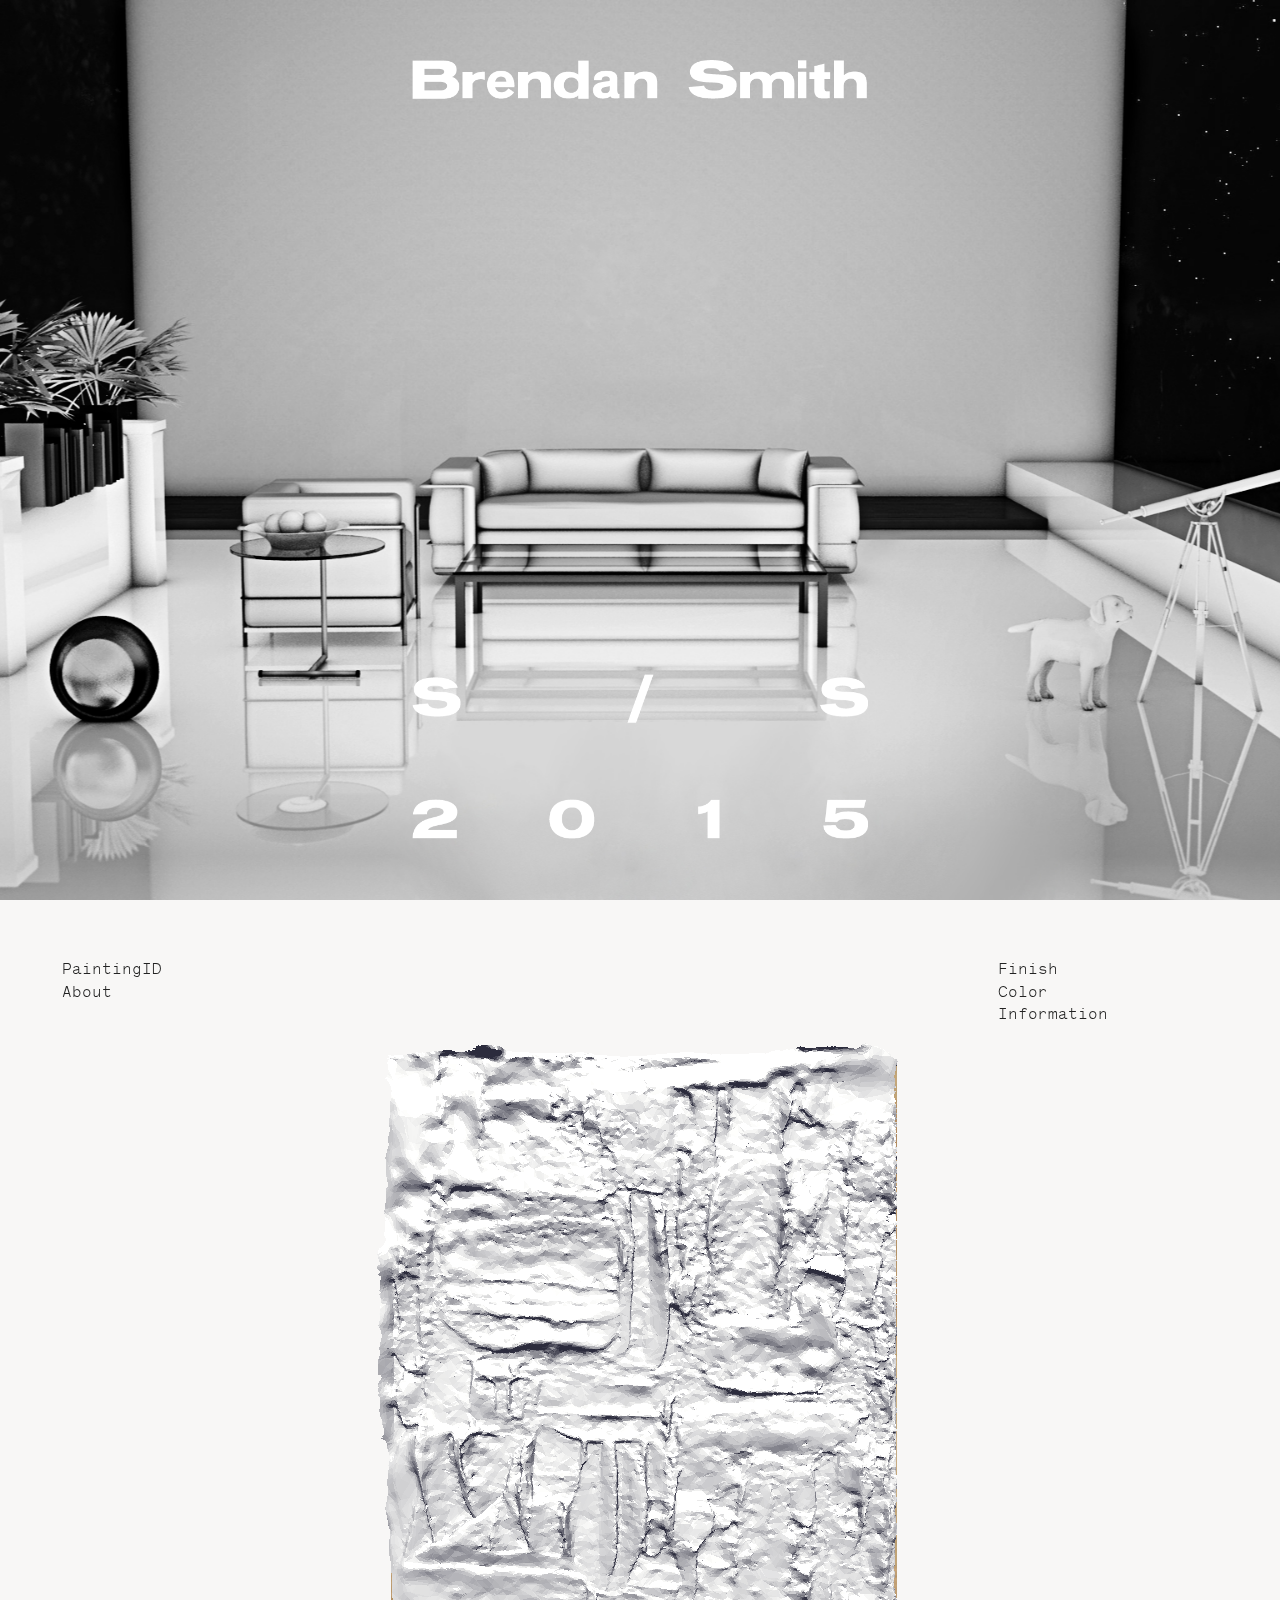
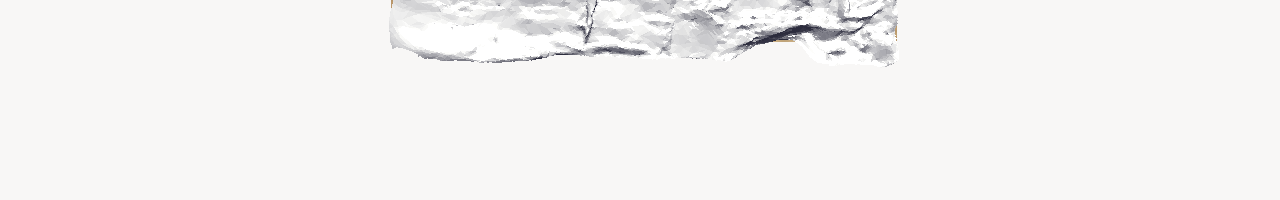
<file: index.html>
<!DOCTYPE html><html class="no-js"><head><meta charset="utf-8"><meta http-equiv="X-UA-Compatible" content="IE=edge"><title>Brendan Smith • PaintingID</title><meta name="description" content=""><meta name="viewport" content="width=device-width, initial-scale=1"><link rel="icon" type="image/png" href="/img/favicon.png"><link rel="stylesheet" href="/css/style.css"></head><body></body></html><div class="underlay fixed"><ul class="underlay-top"><li class="is-active"><img src="/img/bs-type-export-1.png"></li><li><img src="/img/bs-type-export-2.png"></li><li><img src="/img/bs-type-export-3.png"></li></ul><ul class="underlay-bottom bottom--ss"><li><img src="/img/bs-type-export-5.png"></li></ul><ul class="underlay-bottom bottom--about"><li><img src="/img/bs-type-export-4.png"></li></ul></div><ul class="gradients"><li class="gradient colour--4ff0d8"></li><li class="gradient colour--222222"></li><li class="gradient colour--119AE1"></li><li class="gradient colour--faaba5"></li><li class="gradient colour--9094e5"></li><li class="gradient colour--7d1a50"></li><li class="gradient colour--d94d21"></li><li class="gradient colour--121645"></li><li class="gradient colour--dce436"></li><li class="gradient colour--ffffff is-active"></li></ul><section data-bg="/img/room_version3_empty.jpg" class="section--intro js-not-scrolled"><div class="intro-painting"></div></section><section id="paintings" class="section--paintings"><div class="render"></div><div class="loading"><div class="loading-progress"></div></div><ul class="section-sidebar sidebar--left"><li><a href="#paintings">PaintingID</a></li><li><a href="#about">About</a></li></ul><ul class="section-sidebar sidebar--right"><li class="toggle-me"> <a href="#" class="js-to-toggle">Finish</a><ul class="buttons buttons--finishes clearfix"><li data-id="0" class="button button--1"></li><li data-id="1" class="button button--2"></li><li data-id="2" class="button button--3"></li><li data-id="3" class="button button--4"></li></ul></li><li class="toggle-me"> <a href="#" class="js-to-toggle">Color</a><ul class="buttons buttons--colours clearfix"><li data-name="#4ff0d8" data-colour="#4ff0d8" class="button colour--4ff0d8"></li><li data-name="#000000" data-colour="#222222" class="button colour--000000"></li><li data-name="#119AE1" data-colour="#119AE1" class="button colour--119AE1"></li><li data-name="#faaba5" data-colour="#faaba5" class="button colour--faaba5"></li><li data-name="#9094e5" data-colour="#9094e5" class="button colour--9094e5"></li><li data-name="#7d1a50" data-colour="#7d1a50" class="button colour--7d1a50"></li><li data-name="#d94d21" data-colour="#d94d21" class="button colour--d94d21"></li><li data-name="#121645" data-colour="#121645" class="button colour--121645"></li><li data-name="#dce436" data-colour="#dce436" class="button colour--dce436"></li><li data-name="#ffffff" data-colour="#ffffff" class="button colour--ffffff"></li></ul></li><li class="toggle-me"> <a href="#" class="js-to-toggle">Information</a><ul class="information"><li><p class="sidebar-information"></p></li><li class="information-box no-hover"><span class="box-series"></span><span class="box-finish"></span><span class="box-colour"></span></li><li class="information-box js-show-preview">Preview </li><li class="information-box"><a href="#" class="js-mail">Submit Order</a></li></ul></li></ul></section><section id="about" class="section--about hide-about"><div class="section-copy"><h2>S/S 2015</h2><p>Considered to be pure paintings, Smith's works are viewed as extreme in the fact that they do not deal with anything other than the movement of paint across a surface via various systems of gesture. This focus on application of the material has become the central subject of his painting and has allowed for the realization that decisions such as color are not central to his practice. This awareness, along with the development of his gestural combinations, has allowed Smith to permit outside sources the opportunity to choose from options in a customizable fashion. This aspect of the tailor-made in Smith’s work complicates such an industrial approach to abstraction as each new piece becomes the result of a unique conversation with its future owner, yet the retail nature of this exchange further affirms the status of the painting as a salable commodity. However, Smith’s exploration of the theme of art as object is tongue-in-cheek rather than cynical. The delight he takes in the play with the paint is palpable; consequently becoming pure action painting, meditations on the luscious and pleasurable potential of the material.</p><p>For his PaintingID project at FIVE ELEVEN, Smith will create ten custom paintings using one of four finishes and one of ten color options. The paintings all use three gallons of oil paint, and are 48 in. x 40 in. on canvas stretched over a 2 in. deep wood panel. The four finishes include: Linear (#1), Free-form (#2), Curved (#3), and Diagonal (#4). Four out of the ten colors available are custom colors Smith created with a NY paint factory and are exclusive to the artist's studio. These four include: Oral-B (#4FF0D8), Lavender (#AF96FA), Salmon (#FAABA5), and Blue #1 (#119AE1). The remaining six colors are standard for the paint factory and won't be used again by Smith outside of PaintingID.</p><h2>Inquiries</h2><p class="center">Brendan Smith Studio, New York, NY<br><a href="mailto:info@brendansmithstudio.com">info@brendansmithstudio.com</a></p><h2>Credits</h2><p class="center">Site design <a href="http://eeshirtay.com">Harry Gassel</a> and <a href="http://www.sethhoekstra.com">Seth Hoekstra</a>. Developed <a href="http://artcommaco.de/">Ryan Smith</a>. 3D Illustration <a href="http://www.jamesorlando.net">James Orlando</a>.</p></div></section><div class="sidebar-underlay"></div><a href="#" class="mobile-sidebar-trigger"><</a><script src="/js/three.min.js"></script><script src="/js/BinLoader.js"></script><script src="/js/OrbitControls.js"></script><script src="/js/script.js"></script>
</file>
<file: css/style.css>
/*! normalize.css v3.0.1 | MIT License | git.io/normalize */

/**
 * 1. Set default font family to sans-serif.
 * 2. Prevent iOS text size adjust after orientation change, without disabling
 *    user zoom.
 */

html {
    font-family: sans-serif; /* 1 */
    -ms-text-size-adjust: 100%; /* 2 */
    -webkit-text-size-adjust: 100%; /* 2 */
}

/**
 * Remove default margin.
 */

body {
    margin: 0;
}

/* HTML5 display definitions
========================================================================== */

/**
 * Correct `block` display not defined for any HTML5 element in IE 8/9.
 * Correct `block` display not defined for `details` or `summary` in IE 10/11 and Firefox.
 * Correct `block` display not defined for `main` in IE 11.
 */

article,
aside,
details,
figcaption,
figure,
footer,
header,
hgroup,
main,
nav,
section,
summary {
    display: block;
}

/**
 * 1. Correct `inline-block` display not defined in IE 8/9.
 * 2. Normalize vertical alignment of `progress` in Chrome, Firefox, and Opera.
 */

audio,
canvas,
progress,
video {
    display: inline-block; /* 1 */
    vertical-align: baseline; /* 2 */
}

/**
 * Prevent modern browsers from displaying `audio` without controls.
 * Remove excess height in iOS 5 devices.
 */

audio:not([controls]) {
    display: none;
    height: 0;
}

/**
 * Address `[hidden]` styling not present in IE 8/9/10.
 * Hide the `template` element in IE 8/9/11, Safari, and Firefox < 22.
 */

[hidden],
template {
    display: none;
}

/* Links
========================================================================== */

/**
 * Remove the gray background color from active links in IE 10.
 */

a {
    background: transparent;
}

/**
 * Improve readability when focused and also mouse hovered in all browsers.
 */

a:active,
a:hover {
    outline: 0;
}

/* Text-level semantics
========================================================================== */

/**
 * Address styling not present in IE 8/9/10/11, Safari, and Chrome.
 */

abbr[title] {
    border-bottom: 1px dotted;
}

/**
 * Address style set to `bolder` in Firefox 4+, Safari, and Chrome.
 */

b,
strong {
    font-weight: bold;
}

/**
 * Address styling not present in Safari and Chrome.
 */

dfn {
    font-style: italic;
}

/**
 * Address variable `h1` font-size and margin within `section` and `article`
 * contexts in Firefox 4+, Safari, and Chrome.
 */

h1 {
    font-size: 2em;
    margin: 0.67em 0;
}

/**
 * Address styling not present in IE 8/9.
 */

mark {
    background: #ff0;
    color: #000;
}

/**
 * Address inconsistent and variable font size in all browsers.
 */

small {
    font-size: 80%;
}

/**
 * Prevent `sub` and `sup` affecting `line-height` in all browsers.
 */

sub,
sup {
    font-size: 75%;
    line-height: 0;
    position: relative;
    vertical-align: baseline;
}

sup {
    top: -0.5em;
}

sub {
    bottom: -0.25em;
}

/* Embedded content
========================================================================== */

/**
 * Remove border when inside `a` element in IE 8/9/10.
 */

img {
    border: 0;
}

/**
 * Correct overflow not hidden in IE 9/10/11.
 */

svg:not(:root) {
    overflow: hidden;
}

/* Grouping content
========================================================================== */

/**
 * Address margin not present in IE 8/9 and Safari.
 */

figure {
    margin: 1em 40px;
}

/**
 * Address differences between Firefox and other browsers.
 */

hr {
    -moz-box-sizing: content-box;
    box-sizing: content-box;
    height: 0;
}

/**
 * Contain overflow in all browsers.
 */

pre {
    overflow: auto;
}

/**
 * Address odd `em`-unit font size rendering in all browsers.
 */

code,
kbd,
pre,
samp {
    font-family: monospace, monospace;
    font-size: 1em;
}

/* Forms
========================================================================== */

/**
 * Known limitation: by default, Chrome and Safari on OS X allow very limited
 * styling of `select`, unless a `border` property is set.
 */

/**
 * 1. Correct color not being inherited.
 *    Known issue: affects color of disabled elements.
 * 2. Correct font properties not being inherited.
 * 3. Address margins set differently in Firefox 4+, Safari, and Chrome.
 */

button,
input,
optgroup,
select,
textarea {
    color: inherit; /* 1 */
    font: inherit; /* 2 */
    margin: 0; /* 3 */
}

/**
 * Address `overflow` set to `hidden` in IE 8/9/10/11.
 */

button {
    overflow: visible;
}

/**
 * Address inconsistent `text-transform` inheritance for `button` and `select`.
 * All other form control elements do not inherit `text-transform` values.
 * Correct `button` style inheritance in Firefox, IE 8/9/10/11, and Opera.
 * Correct `select` style inheritance in Firefox.
 */

button,
select {
    text-transform: none;
}

/**
 * 1. Avoid the WebKit bug in Android 4.0.* where (2) destroys native `audio`
 *    and `video` controls.
 * 2. Correct inability to style clickable `input` types in iOS.
 * 3. Improve usability and consistency of cursor style between image-type
 *    `input` and others.
 */

button,
html input[type="button"], /* 1 */
input[type="reset"],
input[type="submit"] {
    -webkit-appearance: button; /* 2 */
    cursor: pointer; /* 3 */
}

/**
 * Re-set default cursor for disabled elements.
 */

button[disabled],
html input[disabled] {
    cursor: default;
}

/**
 * Remove inner padding and border in Firefox 4+.
 */

button::-moz-focus-inner,
input::-moz-focus-inner {
    border: 0;
    padding: 0;
}

/**
 * Address Firefox 4+ setting `line-height` on `input` using `!important` in
 * the UA stylesheet.
 */

input {
    line-height: normal;
}

/**
 * It's recommended that you don't attempt to style these elements.
 * Firefox's implementation doesn't respect box-sizing, padding, or width.
 *
 * 1. Address box sizing set to `content-box` in IE 8/9/10.
 * 2. Remove excess padding in IE 8/9/10.
 */

input[type="checkbox"],
input[type="radio"] {
    box-sizing: border-box; /* 1 */
    padding: 0; /* 2 */
}

/**
 * Fix the cursor style for Chrome's increment/decrement buttons. For certain
 * `font-size` values of the `input`, it causes the cursor style of the
 * decrement button to change from `default` to `text`.
 */

input[type="number"]::-webkit-inner-spin-button,
input[type="number"]::-webkit-outer-spin-button {
    height: auto;
}

/**
 * 1. Address `appearance` set to `searchfield` in Safari and Chrome.
 * 2. Address `box-sizing` set to `border-box` in Safari and Chrome
 *    (include `-moz` to future-proof).
 */

input[type="search"] {
    -webkit-appearance: textfield; /* 1 */
    -moz-box-sizing: content-box;
    -webkit-box-sizing: content-box; /* 2 */
    box-sizing: content-box;
}

/**
 * Remove inner padding and search cancel button in Safari and Chrome on OS X.
 * Safari (but not Chrome) clips the cancel button when the search input has
 * padding (and `textfield` appearance).
 */

input[type="search"]::-webkit-search-cancel-button,
input[type="search"]::-webkit-search-decoration {
    -webkit-appearance: none;
}

/**
 * Define consistent border, margin, and padding.
 */

fieldset {
    border: 1px solid #c0c0c0;
    margin: 0 2px;
    padding: 0.35em 0.625em 0.75em;
}

/**
 * 1. Correct `color` not being inherited in IE 8/9/10/11.
 * 2. Remove padding so people aren't caught out if they zero out fieldsets.
 */

legend {
    border: 0; /* 1 */
    padding: 0; /* 2 */
}

/**
 * Remove default vertical scrollbar in IE 8/9/10/11.
 */

textarea {
    overflow: auto;
}

/**
 * Don't inherit the `font-weight` (applied by a rule above).
 * NOTE: the default cannot safely be changed in Chrome and Safari on OS X.
 */

optgroup {
    font-weight: bold;
}

/* Tables
========================================================================== */

/**
 * Remove most spacing between table cells.
 */

table {
    border-collapse: collapse;
    border-spacing: 0;
}

td,
th {
    padding: 0;
}
/*! HTML5 Boilerplate v4.3.0 | MIT License | http://h5bp.com/ */

/*
 * What follows is the result of much research on cross-browser styling.
 * Credit left inline and big thanks to Nicolas Gallagher, Jonathan Neal,
 * Kroc Camen, and the H5BP dev community and team.
 */

/* ==========================================================================
   Base styles: opinionated defaults
   ========================================================================== */

html {
    color: #222;
    font-size: 1em;
    line-height: 1.4;
}

/*
 * Remove text-shadow in selection highlight: h5bp.com/i
 * These selection rule sets have to be separate.
 * Customize the background color to match your design.
 */

::-moz-selection {
    background: #b3d4fc;
    text-shadow: none;
}

::selection {
    background: #b3d4fc;
    text-shadow: none;
}

/*
 * A better looking default horizontal rule
 */

hr {
    display: block;
    height: 1px;
    border: 0;
    border-top: 1px solid #ccc;
    margin: 1em 0;
    padding: 0;
}

/*
 * Remove the gap between images, videos, audio and canvas and the bottom of
 * their containers: h5bp.com/i/440
 */

audio,
canvas,
img,
svg,
video {
    vertical-align: middle;
}

/*
 * Remove default fieldset styles.
 */

fieldset {
    border: 0;
    margin: 0;
    padding: 0;
}

/*
 * Allow only vertical resizing of textareas.
 */

textarea {
    resize: vertical;
}

/* ==========================================================================
   Helper classes
   ========================================================================== */

/*
 * Hide from both screenreaders and browsers: h5bp.com/u
 */

.hidden {
    display: none !important;
    visibility: hidden;
}

/*
 * Hide only visually, but have it available for screenreaders: h5bp.com/v
 */

.visuallyhidden {
    border: 0;
    clip: rect(0 0 0 0);
    height: 1px;
    margin: -1px;
    overflow: hidden;
    padding: 0;
    position: absolute;
    width: 1px;
}

/*
 * Extends the .visuallyhidden class to allow the element to be focusable
 * when navigated to via the keyboard: h5bp.com/p
 */

.visuallyhidden.focusable:active,
.visuallyhidden.focusable:focus {
    clip: auto;
    height: auto;
    margin: 0;
    overflow: visible;
    position: static;
    width: auto;
}

/*
 * Hide visually and from screenreaders, but maintain layout
 */

.invisible {
    visibility: hidden;
}

/*
 * Clearfix: contain floats
 *
 * For modern browsers
 * 1. The space content is one way to avoid an Opera bug when the
 *    `contenteditable` attribute is included anywhere else in the document.
 *    Otherwise it causes space to appear at the top and bottom of elements
 *    that receive the `clearfix` class.
 * 2. The use of `table` rather than `block` is only necessary if using
 *    `:before` to contain the top-margins of child elements.
 */

.clearfix:before,
.clearfix:after {
    content: " "; /* 1 */
    display: table; /* 2 */
}

.clearfix:after {
    clear: both;
}
@font-face {
    font-family: 'LetteraProRegular';
    src: url('fonts/lineto-lettera-pro-regular.eot');
    src: url('fonts/lineto-lettera-pro-regular.eot?#iefix') format('embedded-opentype'),
         url('fonts/lineto-lettera-pro-regular.woff') format('woff'),
         url('fonts/lineto-lettera-pro-regular.ttf') format('truetype'),
         url('fonts/lineto-lettera-pro-regular.svg#LetteraProRegular') format('svg');
    font-weight: normal;
    font-style: normal;
}html {
  height: 100%;
}

body {
  background: #f8f7f6;
  line-height: 1.5em;
  font-family: "LetteraProRegular";
  font-size: 15px;
  min-height: 100%;
  overflow-x: hidden !important;
  overflow-y: scroll;
  position: relative;
  width: 100%;
}

.fixed {
  height: 100%;
  position: fixed;
  width: 100%;
}

.gradient {
  z-index: 1;
}

.underlay {
  pointer-events: none;
  z-index: 2;
}

.underlay h1 {
  color: rgb(255, 255, 255);
  display: block;
  font-family: Helvetica;
  font-size: 3.8vw;
  font-weight: normal;
  left: 32.1875%;
  margin: 1em 0 0;
  padding: 0;
  position: absolute;
  text-align: center;
  width: 35.625%
}

h1.underlay-bottom p {
  line-height: 1.5em;
  margin: -1.5em 0 0;
  padding: 0;
  text-align: justify;
}

h1.underlay-bottom p:after{
   content: "";
   display: inline-block;
   width: 100%;
}

section {
  min-height: 100%;
  position: absolute;
  width: 100%;
  z-index: 3;
}

section.section--intro {
  background-image: url('/img/room_version3_empty.jpg');
  background-position: center center;
  background-repeat: no-repeat;
  background-size: cover;
  cursor: pointer;
  opacity: 0;
  z-index: 1;
}

section.section--intro.show--intro {
  opacity: 1.0;
  -webkit-transition: opacity 1200ms linear;
  transition: opacity 1200ms linear;
}

.intro-painting {
  background-position: center center;
  background-repeat: no-repeat;
  background-size: cover;
  box-sizing: border-box;
  left: 22.5%;
  height: 55%;
  position: absolute;
  top: -5%;
  width: 55%;
}

section.section--paintings {
  top: 100%;
}

.section-sidebar {
  left: 4.86%;
  top: 60px;
  margin: 0;
  padding: 0;
  position: absolute;
  width: 15.7%;
}

.section-sidebar.sidebar--right {
  left: auto;
  right: 3%;
  width: 19%;
}

.section-sidebar ul,
.section-sidebar li {
  list-style-type: none;
  margin: 0;
  padding: 0;
}

.section-sidebar a {
  color: inherit;
  text-decoration: none;
}

.section-sidebar ul.buttons {
  margin: 0 0 0 1.5em;
  width: 140px;
}

.section-sidebar ul.information {
  margin: 0 0 1em 1.5em;
}

.buttons .button {
  background: none;
  background-color: none;
  border: 1px solid rgb(0, 0, 0);
  border-radius: 20px;
  box-sizing: border-box;
  cursor: pointer;
  height: 14px;
  float: left;
  margin: 10px 10px 0 0;
  width: 14px;
  -webkit-transition: background-color 300ms linear;
  transition: background-color 300ms linear;
}

.button.is-loading {
  cursor: not-allowed;
  opacity: 0.2;
}

.button:hover,
.button.is-active {
  background-color: rgb(0, 0, 0);
}

section.section--about {
  height: auto;
  pointer-events: none;
  top: 200%;
}

section.section--about.hide-about {
  display: none;
}

.section-copy {
  margin: 60px auto 0;
  pointer-events: none;
  width: 47.5%
}

.section-copy h2 {
  font-size: 15px;
  font-weight: normal;
  margin: 0 auto 2em; 
  padding: 0;
  text-align: center;
  text-decoration: underline;
  width: auto;
}

.section-copy p {
  text-align: left;
  margin: 0 auto 2em;
  pointer-events: auto;
  max-width: 525px;
}

.section-copy p.center {
  text-align: center;
}

.section-copy a {
  color: inherit;
}

.copy-table ul,
.copy-table li {
  list-style-type: none;
  margin: 0;
  padding: 0;
}

.copy-table {
  margin-bottom: 1.5em;
}

.copy-table li {
  float: left;
  margin-bottom: 0.5em;
  width: 33.333%;
  text-align: center;
}

.copy-table .table-header li {
  margin-bottom: 2em;
  text-decoration: underline;
}

.loading {
  border: 1px solid rgb(0, 0, 0);
  border-radius: 20px;
  height: 14px;
  left: 37.5%;
  margin: -8px 0 0;
  overflow: hidden;
  position: absolute;
  top: 50%;
  width: 25%;
  z-index: 4;
}

.loading-progress {
  background: rgb(0, 0, 0);
  height: 100%;
  position: absolute;
  width: 0%;
}

li.toggle-me ul {
  box-sizing: border-box;
  height: auto;
  margin: 0;
  max-height: 0;
  overflow: hidden;
  padding: 0;
  transition: max-height 300ms linear;
  -webkit-transition: max-height 300ms linear;
}

li.toggle-me.toggled ul {
  max-height: 200px;
  margin-bottom: 1em;
}

li.toggle-me.toggled ul.information {
  max-height: 400px;
}

.section-sidebar li.information-box {
  background: rgb(255, 255, 255);
  border: 2px solid rgb(0, 0, 0);
  box-sizing: border-box;
  margin: 0 0 1em;
  padding: 0.5em;
  text-align: center;
  width: 200px;
  -webkit-transition: background-color 300ms linear, color 300ms linear;
  transition: background-color 300ms linear, color 300ms linear;
}

.information-box span {
  margin-right: 6px;
}

p.sidebar-information {
  width: 200px;
}

.information-box span:last-of-type {
  margin-right: 0;
}

.section-sidebar li.information-box:hover,
.section-sidebar li.information-box:active,
.section-sidebar li.information-box.is-active {
  background: rgb(0, 0, 0);
  color: rgb(255, 255, 255);
  cursor: pointer;
}

.section-sidebar li.information-box.no-hover:hover,
.section-sidebar li.information-box.no-hover:active,
.section-sidebar li.information-box.no-hover.is-active {
  cursor: auto;
  background: rgb(255, 255, 255);
  color: rgb(0, 0, 0);
}

.fix-page section .section-sidebar.sidebar--left {
  position: fixed;
}

.fix-page section.section--intro {
  position: fixed;
  top: -100%;
  z-index: 9;
}

section.section--intro.animate--top {
  -webkit-transition: top 600ms ease-in-out;
  transition: top 600ms ease-in-out;
}

.fix-page section.section--intro.show--preview {
  top: 0;
}

.fix-page section.section--paintings {
  top: 0;
}

.fix-page section.section--about {
  top: 100%;
}

li.information-box a {
  display: block;
}

section.section--paintings--phone {
  display: none;
  top: 100%;
}

.fix-page section.section--paintings--phone {
  top: 0;
}

section.section--paintings--phone .phone-background {
  background-image: url('/img/iphone.png');
  background-position: center center;
  background-repeat: no-repeat;
  background-size: contain;
  height: 100%;
  opacity: 0.3;
  position: absolute;
  width: 100%;
}

section.section--paintings--phone p {
  left: 50%;
  position: absolute;
  text-align: center;
  margin-left: -160px;
  margin-top: -20px;
  top: 50%;
  width: 280px;
}

.underlay ul {
  font-size: 40px;
  left: 32.1875%;
  margin: 0;
  padding: 0;
  position: absolute;
  text-align: center;
  width: 35.625%;
}

.underlay li {
  list-style-type: none;
  margin: 0;
  opacity: 0;
  padding: 0;
  position: absolute;
  width: 100%;
}

.underlay li.is-active {
  opacity: 1.0;
}

.underlay .underlay-top {
  top: 60px;
}

.underlay .underlay-bottom {
  bottom: 60px;
}

.underlay-bottom li {
  transition: opacity 600ms ease-in-out;
  -webkit-transition: opacity 600ms ease-in-out;
}

.underlay img {
  left: 0;
  position: absolute;
  width: 100%;
}

.underlay-bottom img {
  bottom: 0;
}

.mobile-sidebar-trigger {
  display: none;
}

.render {
  overflow: hidden;
}

section.section--intro.js-not-scrolled {
  animation: pulse 2.8s ease-in-out infinite;
  -webkit-animation: pulse 3s ease-in-out infinite;
}

@-webkit-keyframes pulse {
  0% {
    opacity: 0.5
  }
  50% {
    opacity: 1.0
  }
  100% {
    opacity: 0.5
  }
}

@keyframes pulse {
  0% {
    opacity: 0.5
  }
  50% {
    opacity: 1.0
  }
  100% {
    opacity: 0.5
  }
 }.button.colour--4ff0d8 {
  border-color: #4ff0d8;
}

.button.colour--4ff0d8:hover,
.button.colour--4ff0d8.is-active {
  background-color: #4ff0d8;
}


.button.colour--000000 {
  border-color: #000000;
}

.button.colour--000000:hover,
.button.colour--000000.is-active {
  background-color: #000000;
}


.button.colour--119AE1 {
  border-color: #119AE1;
}

.button.colour--119AE1:hover,
.button.colour--119AE1.is-active {
  background-color: #119AE1;
}


.button.colour--faaba5 {
  border-color: #faaba5;
}

.button.colour--faaba5:hover,
.button.colour--faaba5.is-active {
  background-color: #faaba5;
}


.button.colour--9094e5 {
  border-color: #9094e5;
}

.button.colour--9094e5:hover,
.button.colour--9094e5.is-active {
  background-color: #9094e5;
}


.button.colour--7d1a50 {
  border-color: #7d1a50;
}

.button.colour--7d1a50:hover,
.button.colour--7d1a50.is-active {
  background-color: #7d1a50;
}


.button.colour--d94d21 {
  border-color: #d94d21;
}

.button.colour--d94d21:hover,
.button.colour--d94d21.is-active {
  background-color: #d94d21;
}


.button.colour--121645 {
  border-color: #121645;
}

.button.colour--121645:hover,
.button.colour--121645.is-active {
  background-color: #121645;
}


.button.colour--dce436 {
  border-color: #dce436;
}

.button.colour--dce436:hover,
.button.colour--dce436.is-active {
  background-color: #dce436;
}


.button.colour--ffffff {
  border-color: #ffffff;
}

.button.colour--ffffff:hover,
.button.colour--ffffff.is-active {
  background-color: #ffffff;
}.gradients {
  height: 100%;
  margin: 0;
  padding: 0;
  position: fixed;
  width: 100%;
  z-index: 0;
}

.gradient {
  height: 100%;
  list-style-type: none;
  margin: 0;
  padding: 0;
  position: absolute;
  opacity: 0;
  -webkit-transition: opacity 300ms linear;
  transition: opacity 300ms linear;
  width: 100%;
}

.gradient.is-active {
  opacity: 0.3;
}

.gradient.colour--4ff0d8 {
  background: linear-gradient(45deg, #4ff0d8 0%, rgba(255,255,255,0) 80%);
}

.gradient.colour--222222 {
  background: linear-gradient(45deg, #000000 0%, rgba(255,255,255,0) 80%);
}

.gradient.colour--119AE1 {
  background: linear-gradient(45deg, #119AE1 0%, rgba(255,255,255,0) 80%);
}

.gradient.colour--faaba5 {
  background: linear-gradient(45deg, #faaba5 0%, rgba(255,255,255,0) 80%);
}

.gradient.colour--9094e5 {
  background: linear-gradient(45deg, #9094e5 0%, rgba(255,255,255,0) 80%);
}

.gradient.colour--7d1a50 {
  background: linear-gradient(45deg, #7d1a50 0%, rgba(255,255,255,0) 80%);
}

.gradient.colour--d94d21 {
  background: linear-gradient(45deg, #d94d21 0%, rgba(255,255,255,0) 80%);
}

.gradient.colour--121645 {
  background: linear-gradient(45deg, #121645 0%, rgba(255,255,255,0) 80%);
}

.gradient.colour--dce436 {
  background: linear-gradient(45deg, #dce436 0%, rgba(255,255,255,0) 80%);
}

.gradient.colour--ffffff {
  background: linear-gradient(45deg, #ffffff 0%, rgba(255,255,255,0) 80%);
}@media (max-width: 1160px) {
  body {
    font-size: 13px;
  }

  .section-sidebar li.information-box,
  p.sidebar-information {
    width: 175px;
  }
}

@media (max-width: 1024px) {
  body {
    font-size: 13px;
  }

  .section-sidebar ul.buttons {
    width: 175px;
  }

  .buttons .button {
    height: 25px;
    width: 25px;
  }

  .sidebar-information {
    margin-left: -1.5em;
  }

  .buttons.buttons--finishes .button {
    position: relative;
    -webkit-transition: background-color 300ms linear, color 300ms linear;
    transition: background-color 300ms linear, color 300ms linear;
  }

  .buttons.buttons--finishes .button:hover,
  .buttons.buttons--finishes .button.is-active {
    color: rgb(255, 255, 255);
  }

  .buttons.buttons--finishes .button:after {
    content: "1";
    left: 7px;
    position: absolute;
    top: 3px;
  }

  .buttons.buttons--finishes .button.button--2:after {
    content: "2";
  }

  .buttons.buttons--finishes .button.button--3:after {
    content: "3";
  }

  .buttons.buttons--finishes .button.button--4:after {
    content: "4";
  }

  .section-sidebar li.information-box {
    width: 175px;
  }

  section .section-sidebar {
    top: 40px;
  }
  
  .underlay .underlay-top {
    top: 40px;
  }

  .underlay .underlay-bottom {
    bottom: 40px;
  }

  .section-copy {
    margin: 40px auto 0;
  }
}

@media (max-width: 1023px) {
  section .section-sidebar {
    top: 20px;
  }

  .section-copy {
    margin: 20px auto 0;
  }
  
  section .section-sidebar.sidebar--left {
    left: 20px;
  }
  
  section .section-sidebar.sidebar--right {
    right: 10px;
    width: 200px;
  }

  .underlay .underlay-top {
    top: 22px;
  }

  .underlay .underlay-bottom {
    bottom: 22px;
  }
}

@media (max-width: 767px) {
  .section-copy {
    font-size: 13px;
    width: 80%;
  }

  .section-copy h2 {
    font-size: 13px;
  }

  .section-sidebar.sidebar--right {
    background: #f3f4f4;
    border-left: 1px solid rgb(0, 0, 0);
    box-sizing: border-box;
    bottom: 0;
    right: -100%;
    overflow-y: scroll;
    padding: 20px;
    position: fixed;
    top: 0;
    width: 270px;
    z-index: 99;
    -webkit-transition: all 200ms linear;
    transition: all 200ms linear;
  }

  .sidebar-underlay {
    position: fixed;
    display: none;
    top: 0;
    right: 0;
    bottom: 0;
    left: 0;
    z-index: 10;
  }

  .sidebar-underlay.is-active {
    display: block;
  }

  .section-sidebar.sidebar--right.is-active {
    right: 0;
  }

  .section-sidebar ul.buttons {
    margin: 10px 0 0;
  }

  .section-sidebar ul.buttons {
    width: auto;
  }

  .buttons .button {
    height: 40px;
    width: 40px;
    margin: 8px;
  }

  li.toggle-me.toggled ul {
    max-height: 2000px;
  }

  .section-sidebar ul.information {
    margin: 0;
  }

  .section-sidebar li.information-box {
    width: auto;
    margin: 8px;
  }

  .buttons.buttons--finishes .button:after {
    left: 15px;
    top: 10px;
  }

  body.fix-page a.mobile-sidebar-trigger {
    border: none;
    color: rgb(0, 0, 0);
    display: block;
    position: fixed;
    font-size: 30px;
    right: 20px;
    text-decoration: none;
    top: 20px;
    z-index: 999999;
  }
}
</file>
